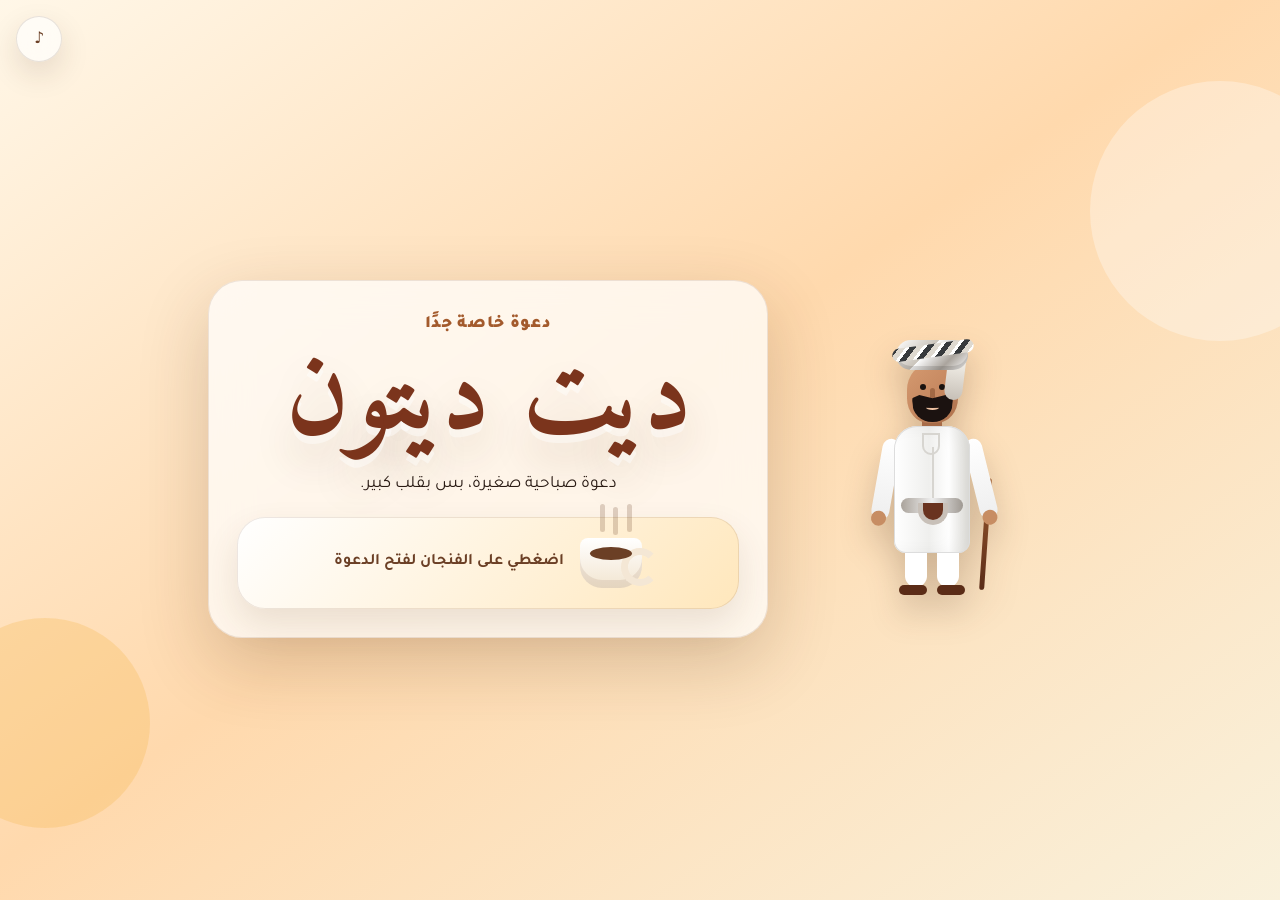
<file: date-daiton/index.html>
<!DOCTYPE html>
<html lang="ar" dir="rtl">
<head>
  <meta charset="UTF-8" />
  <meta name="viewport" content="width=device-width, initial-scale=1.0" />
  <meta name="theme-color" content="#f6c76b" />
  <meta name="description" content="دعوة ديت ديتون - دعوة صباحية تفاعلية" />
  <title>دعوة ديت ديتون</title>
  <link rel="preconnect" href="https://fonts.googleapis.com" />
  <link rel="preconnect" href="https://fonts.gstatic.com" crossorigin />
  <link href="https://fonts.googleapis.com/css2?family=Amiri:wght@400;700&family=Tajawal:wght@400;500;700;800;900&display=swap" rel="stylesheet" />
  <link rel="stylesheet" href="css/style.css" />
</head>
<body>
  <main class="app" id="app">
    <button class="sound-btn" id="soundBtn" type="button" aria-label="الصوت">♪</button>

    <section class="scene intro-scene active" id="introScene" aria-label="بداية الدعوة">
      <div class="bg morning-bg" aria-hidden="true"></div>
      <div class="floating-shapes" aria-hidden="true"></div>

      <div class="hero-layout">
        <div class="hatem hatem-hero" aria-label="شخصية حاتم">
          <span class="masar"><i></i></span><span class="face"><i class="eye r"></i><i class="eye l"></i><i class="nose"></i><i class="beard"></i><i class="mouth"></i></span><span class="neck"></span><span class="dish"><i class="collar"></i><i class="belt"></i><i class="khanjar"></i></span><span class="arm a1"><i></i></span><span class="arm a2"><i></i></span><span class="leg g1"><i></i></span><span class="leg g2"><i></i></span><span class="cane"></span>
        </div>

        <article class="hero-card" id="heroCard">
          <p class="mini">دعوة خاصة جدًا</p>
          <h1>ديت ديتون</h1>
          <p class="lead">دعوة صباحية صغيرة، بس بقلب كبير.</p>
          <button class="coffee-open" id="openInviteBtn" type="button" aria-label="فتح الدعوة">
            <span class="cup"><i></i></span>
            <strong>اضغطي على الفنجان لفتح الدعوة</strong>
          </button>
        </article>
      </div>

      <article class="invite-card hidden" id="inviteCard">
        <p class="mini">الرسالة</p>
        <h2>أهلًا بكِ زوجتي العزيزة</h2>
        <p>أنا زوجك أدعوكِ إلى تناول وجبة الإفطار معي في <strong>ديت ديتون</strong>.</p>
        <p class="date-line">السبت 11 يوليو 2026 · الانطلاق 9:20 صباحًا</p>
        <button class="primary next" data-next="routeScene" type="button">نبدأ الرحلة</button>
      </article>
    </section>

    <section class="scene route-scene" id="routeScene" aria-label="رحلة البيت إلى المطعم">
      <div class="bg route-bg" aria-hidden="true"></div>
      <header class="scene-title"><p class="mini">المشهد الثاني</p><h2>من البيت إلى Bound café</h2><p>نطلع 9:20 ونوصل 9:30 بإذن الله.</p></header>

      <div class="route-world">
        <div class="place-card house"><span class="roof"></span><span class="window w1"></span><span class="window w2"></span><span class="door"></span><strong>بيت مآثر</strong></div>
        <div class="map-card">
          <svg class="path-map" viewBox="0 0 600 300" aria-hidden="true"><path class="road-bg" d="M75 215 C160 70 235 260 315 145 C390 40 455 90 535 185"/><path class="road" d="M75 215 C160 70 235 260 315 145 C390 40 455 90 535 185"/><circle class="dot start" cx="75" cy="215" r="12"/><circle class="dot end" cx="535" cy="185" r="12"/></svg>
          <div class="hatem route-person" id="routePerson"><span class="masar"><i></i></span><span class="face"><i class="eye r"></i><i class="eye l"></i><i class="nose"></i><i class="beard"></i><i class="mouth"></i></span><span class="neck"></span><span class="dish"><i class="collar"></i><i class="belt"></i><i class="khanjar"></i></span><span class="arm a1"><i></i></span><span class="arm a2"><i></i></span><span class="leg g1"><i></i></span><span class="leg g2"><i></i></span><span class="cane"></span></div>
          <div class="car" id="car"><span></span><i></i></div>
          <span class="map-label start-label">البداية</span><span class="map-label end-label">الريوق</span>
        </div>
        <div class="place-card cafe"><span class="sign">Bound café</span><span class="glass"></span><span class="cafe-window"></span><strong>المطعم</strong></div>
      </div>

      <div class="time-row"><div><strong>9:20</strong><span>نطلع من البيت</span></div><div><strong>9:30</strong><span>نوصل المطعم</span></div></div>
      <div class="actions"><a class="secondary" href="https://maps.app.goo.gl/9Q78utYXzB2YvN2P6?g_st=ic" target="_blank" rel="noopener">موقع البداية</a><button class="primary" id="rideBtn" type="button">اركب السيارة</button><a class="secondary" href="https://maps.app.goo.gl/uaX7VJD9oBG22Bty5?g_st=ic" target="_blank" rel="noopener">موقع المطعم</a></div>
      <button class="primary next hidden" id="routeNext" data-next="classScene" type="button">نروح كلاس القوانين</button>
    </section>

    <section class="scene class-scene" id="classScene" aria-label="كلاس قوانين ديت ديتون">
      <div class="bg class-bg" aria-hidden="true"></div>
      <div class="door-wipe" id="doorWipe">فتح باب الكلاس...</div>
      <header class="scene-title"><p class="mini">المشهد الثالث</p><h2>كلاس قوانين ديت ديتون</h2><p>شرح سريع قبل الريوق عشان نستانس براحتنا.</p></header>

      <div class="classroom">
        <div class="hatem teacher" id="teacher"><span class="masar"><i></i></span><span class="face"><i class="eye r"></i><i class="eye l"></i><i class="nose"></i><i class="beard"></i><i class="mouth"></i></span><span class="neck"></span><span class="dish"><i class="collar"></i><i class="belt"></i><i class="khanjar"></i></span><span class="arm a1"><i></i></span><span class="arm a2 point"><i></i></span><span class="leg g1"><i></i></span><span class="leg g2"><i></i></span><span class="pointer"></span></div>
        <article class="board"><h3 id="ruleTitle">القانون الأول</h3><div id="ruleBody"></div><span class="chalk"></span></article>
      </div>

      <div class="actions"><button class="secondary" id="prevRule" type="button">السابق</button><button class="primary" id="nextRule" type="button">القانون التالي</button></div>
      <button class="primary next hidden" id="classNext" data-next="finalScene" type="button">تم، نروح النهاية</button>
    </section>

    <section class="scene final-scene" id="finalScene" aria-label="الموافقة">
      <div class="bg final-bg" aria-hidden="true"></div>
      <div class="hatem final-hatem" id="finalHatem"><span class="masar"><i></i></span><span class="face"><i class="eye r"></i><i class="eye l"></i><i class="nose"></i><i class="beard"></i><i class="mouth"></i></span><span class="neck"></span><span class="dish"><i class="collar"></i><i class="belt"></i><i class="khanjar"></i></span><span class="arm a1"><i></i></span><span class="arm a2"><i></i></span><span class="leg g1"><i></i></span><span class="leg g2"><i></i></span><span class="cane"></span></div>
      <article class="final-card" id="finalCard"><p class="mini">آخر خطوة</p><h2>هل توافقين الحضور؟</h2><p>الاختيارات كلها للموافقة، لأن ديت ديتون ما يترفض.</p><div class="yes-grid"><button class="accept" type="button">أوافق الحضور</button><button class="accept" type="button">أوافق الحضور نعم</button></div><p id="savedText" class="saved"></p></article>
      <article class="celebration hidden" id="celebration"><h2>تم اعتماد ديت ديتون 🎉</h2><p>موعدنا 11 يوليو 2026 الساعة 9:20 صباحًا إلى Bound café.</p><button class="primary" id="shareBtn" type="button">مشاركة الرابط</button></article>
    </section>
  </main>
  <script src="js/app.js"></script>
</body>
</html>
</file>
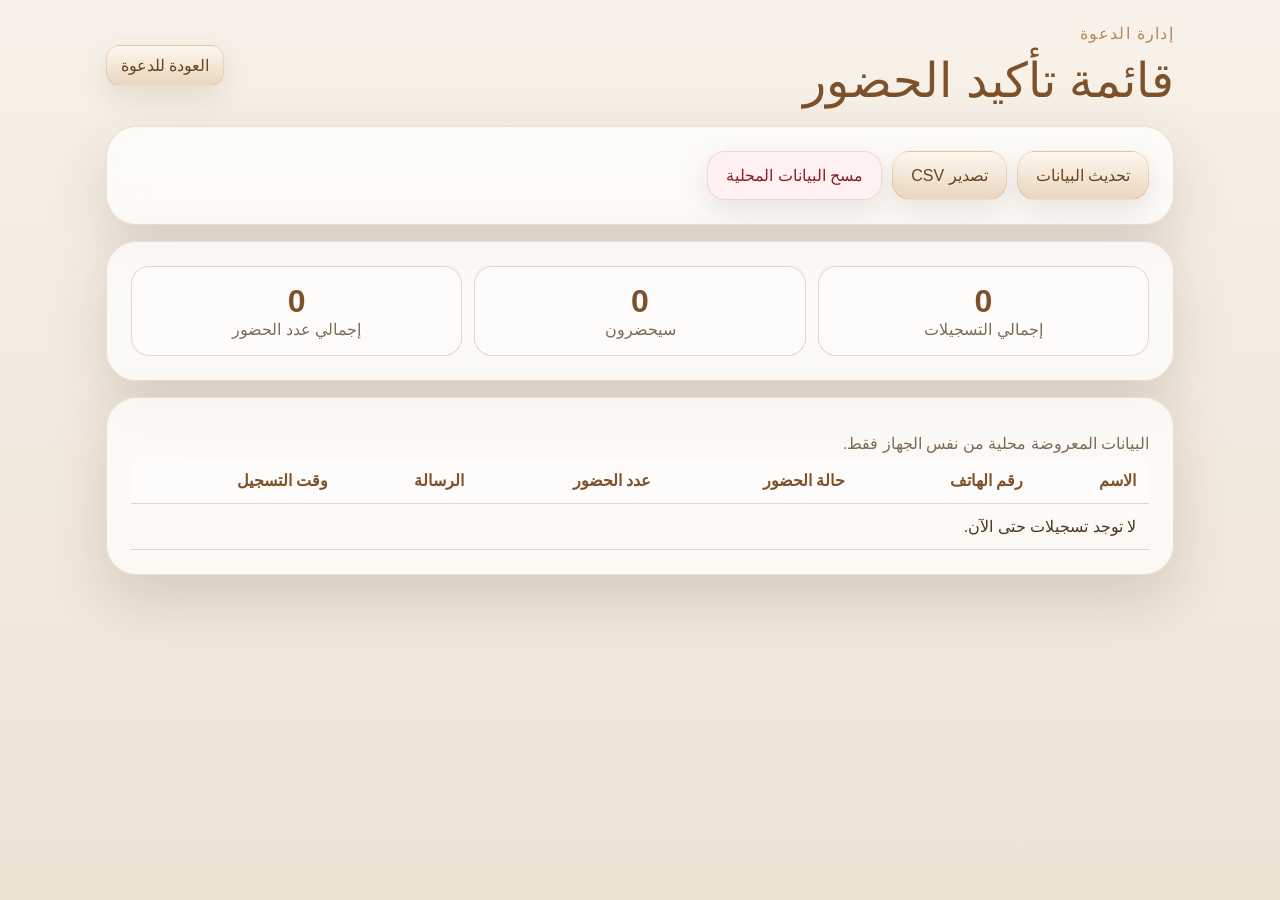
<file: admin.html>
<!DOCTYPE html>
<html lang="ar" dir="rtl">
<head>
  <meta charset="UTF-8" />
  <meta name="viewport" content="width=device-width, initial-scale=1.0" />
  <meta name="description" content="إدارة تأكيد حضور دعوة زفاف حاتم ومآثر" />
  <title>إدارة الدعوة - حاتم ومآثر</title>
  <link rel="stylesheet" href="css/style.css" />
</head>
<body class="admin-body">
  <main class="admin-shell">
    <header class="admin-header">
      <div><p class="eyebrow">إدارة الدعوة</p><h1>قائمة تأكيد الحضور</h1></div>
      <a class="main-button main-button--small" href="index.html">العودة للدعوة</a>
    </header>
    <section class="invitation-card admin-controls">
      <button id="refreshBtn" class="main-button" type="button">تحديث البيانات</button>
      <button id="exportCsvBtn" class="main-button" type="button">تصدير CSV</button>
      <button id="clearLocalBtn" class="main-button danger-button" type="button">مسح البيانات المحلية</button>
    </section>
    <section class="invitation-card admin-summary" aria-label="ملخص الحضور">
      <div><strong id="totalCount">0</strong><span>إجمالي التسجيلات</span></div>
      <div><strong id="attendingCount">0</strong><span>سيحضرون</span></div>
      <div><strong id="guestTotalCount">0</strong><span>إجمالي عدد الحضور</span></div>
    </section>
    <section class="invitation-card table-card">
      <div id="adminStatus" class="form-status" role="status" aria-live="polite"></div>
      <div class="table-wrap">
        <table>
          <thead><tr><th>الاسم</th><th>رقم الهاتف</th><th>حالة الحضور</th><th>عدد الحضور</th><th>الرسالة</th><th>وقت التسجيل</th></tr></thead>
          <tbody id="guestsTableBody"><tr><td colspan="6">جاري تحميل البيانات...</td></tr></tbody>
        </table>
      </div>
    </section>
  </main>
  <script src="js/config.js"></script>
  <script src="js/admin.js"></script>
</body>
</html>
</file>
<file: date-daiton/css/style.css>
:root{--cream:#fff7e8;--sand:#f3d29a;--coffee:#6b3f25;--mocha:#3d2418;--gold:#f4ba54;--orange:#ef7b3c;--green:#2f6045;--mint:#d8f1dc;--rose:#ffb5a7;--ink:#2a1b14;--chalk:#17362c;--paper:rgba(255,255,255,.72);--shadow:0 24px 70px rgba(70,38,14,.2);--skin:#c78d63;--skin2:#a86c48}*{box-sizing:border-box}html,body{margin:0;min-height:100%;overflow:hidden;font-family:Tajawal,system-ui,sans-serif;background:var(--cream);color:var(--ink)}button,a{font:inherit}button{cursor:pointer}a{text-decoration:none;color:inherit}.app{width:100vw;height:100svh;position:relative;overflow:hidden;background:linear-gradient(145deg,#fff7e8,#ffd9ad 48%,#f9f1dc)}.scene{position:absolute;inset:0;display:flex;flex-direction:column;align-items:center;justify-content:center;gap:18px;padding:20px;opacity:0;pointer-events:none;transform:translateY(18px) scale(.985);transition:opacity .65s ease,transform .65s ease;overflow:hidden}.scene.active{opacity:1;pointer-events:auto;transform:none}.hidden{display:none!important}.bg{position:absolute;inset:0;z-index:-3}.morning-bg{background:radial-gradient(circle at 20% 20%,rgba(255,255,255,.9),transparent 25%),radial-gradient(circle at 85% 18%,rgba(244,186,84,.55),transparent 22%),linear-gradient(145deg,#fff6df,#ffc990 58%,#fff5e8)}.route-bg{background:linear-gradient(160deg,#dff5ff,#fff2cf 52%,#ffd8ab)}.class-bg{background:linear-gradient(140deg,#f6dfb7,#fff1ce 55%,#d7ead7)}.final-bg{background:radial-gradient(circle at 50% 12%,rgba(255,255,255,.88),transparent 28%),linear-gradient(145deg,#fff0c8,#ffcfa1 55%,#fff7e8)}.floating-shapes:before,.floating-shapes:after{content:"";position:absolute;border-radius:999px;filter:blur(.2px);animation:float 7s ease-in-out infinite}.floating-shapes:before{width:260px;height:260px;right:-70px;top:9%;background:rgba(255,255,255,.32)}.floating-shapes:after{width:210px;height:210px;left:-60px;bottom:8%;background:rgba(244,186,84,.3);animation-delay:-2s}.sound-btn{position:fixed;top:16px;left:16px;z-index:50;width:46px;height:46px;border-radius:999px;border:1px solid rgba(61,36,24,.12);background:rgba(255,255,255,.65);box-shadow:0 12px 30px rgba(61,36,24,.13);backdrop-filter:blur(14px);font-weight:900;color:var(--coffee)}.mini{margin:0 0 8px;color:#a35a2c;font-weight:900;letter-spacing:.04em}.hero-layout{width:min(100%,980px);display:grid;grid-template-columns:minmax(190px,280px) minmax(0,560px);gap:24px;align-items:center;justify-content:center}.hero-card,.invite-card,.final-card,.celebration{background:var(--paper);border:1px solid rgba(107,63,37,.12);box-shadow:var(--shadow);backdrop-filter:blur(20px);border-radius:34px;padding:28px;text-align:center;position:relative;z-index:3}.hero-card h1{font-family:Amiri,serif;font-size:clamp(3.6rem,14vw,7rem);margin:0;line-height:.92;color:#7b341c;text-shadow:0 8px rgba(255,255,255,.42),0 22px 40px rgba(83,44,19,.18)}.lead,.hero-card p,.invite-card p,.final-card p,.celebration p{font-size:1.08rem;line-height:1.8}.coffee-open{margin-top:16px;width:100%;min-height:92px;border:none;border-radius:28px;background:linear-gradient(135deg,#fff,#ffe7bc);box-shadow:inset 0 0 0 1px rgba(107,63,37,.12),0 16px 35px rgba(93,54,25,.12);display:flex;align-items:center;justify-content:center;gap:16px;color:#6b3f25;font-weight:900}.cup{width:62px;height:50px;border-radius:8px 8px 22px 22px;background:linear-gradient(#fff,#f2e5d0);position:relative;box-shadow:inset 0 -8px rgba(107,63,37,.1)}.cup:before{content:"";position:absolute;width:24px;height:24px;border:7px solid #f4e7d5;border-right-color:transparent;border-radius:50%;right:-17px;top:10px}.cup:after{content:"";position:absolute;left:10px;right:10px;top:9px;height:13px;background:#6b3f25;border-radius:50%}.cup i,.cup i:before,.cup i:after{position:absolute;content:"";width:5px;height:28px;background:rgba(107,63,37,.22);border-radius:999px;top:-34px;left:20px;animation:steam 2s ease-in-out infinite}.cup i:before{left:13px;top:3px;animation-delay:.3s}.cup i:after{left:27px;top:0;animation-delay:.6s}.invite-card{width:min(92vw,540px);animation:pop .55s ease both}.invite-card h2,.scene-title h2,.final-card h2,.celebration h2{font-family:Amiri,serif;color:#7b341c;font-size:clamp(2.1rem,8vw,3.5rem);line-height:1.1;margin:0}.date-line{font-weight:800;color:var(--green)}.primary,.secondary{border:none;border-radius:999px;min-height:48px;padding:13px 22px;display:inline-flex;align-items:center;justify-content:center;font-weight:900;box-shadow:0 14px 32px rgba(74,38,10,.14);transition:.2s}.primary{background:linear-gradient(135deg,var(--orange),var(--gold));color:#fff}.secondary{background:rgba(255,255,255,.68);color:var(--coffee);border:1px solid rgba(107,63,37,.12)}.primary:hover,.secondary:hover{transform:translateY(-2px)}.scene-title{text-align:center;z-index:2;max-width:720px}.scene-title p{margin:0;line-height:1.7}.route-world{width:min(96vw,1120px);display:grid;grid-template-columns:172px 1fr 172px;gap:16px;align-items:center}.place-card{height:218px;border-radius:30px;background:rgba(255,255,255,.62);box-shadow:var(--shadow);border:1px solid rgba(107,63,37,.12);position:relative;overflow:hidden;text-align:center}.place-card strong{position:absolute;left:0;right:0;bottom:12px;color:var(--coffee)}.house{background:linear-gradient(#f7e1bb,#edc58f)}.roof{position:absolute;top:24px;left:24px;right:24px;height:28px;border-radius:16px 16px 5px 5px;background:#ce9358}.window{position:absolute;width:42px;height:52px;top:75px;background:linear-gradient(#9ac9ec,#fff);border:5px solid #fff;border-radius:24px 24px 7px 7px}.w1{right:25px}.w2{left:25px}.door{position:absolute;right:56px;bottom:40px;width:60px;height:62px;border-radius:30px 30px 5px 5px;background:#5b2e1c}.cafe{background:linear-gradient(#fff4de,#e9d7b8)}.sign{position:absolute;top:26px;left:17px;right:17px;height:50px;border-radius:15px;background:#fff;display:grid;place-items:center;font-weight:900;color:#171717}.glass{position:absolute;right:58px;bottom:42px;width:55px;height:78px;background:linear-gradient(145deg,#141414,#555);border:5px solid #fff;border-radius:8px}.cafe-window{position:absolute;left:18px;bottom:56px;width:46px;height:54px;background:#555;border:5px solid #fff;border-radius:8px}.map-card{height:310px;border-radius:34px;background:rgba(255,255,255,.62);box-shadow:var(--shadow);border:1px solid rgba(107,63,37,.12);position:relative;overflow:hidden}.map-card:before{content:"";position:absolute;inset:0;background:radial-gradient(circle at 18% 72%,rgba(47,96,69,.16),transparent 19%),radial-gradient(circle at 80% 30%,rgba(239,123,60,.16),transparent 20%)}.path-map{position:absolute;inset:18px;width:calc(100% - 36px);height:calc(100% - 36px)}.road-bg{fill:none;stroke:rgba(61,36,24,.16);stroke-width:38;stroke-linecap:round}.road{fill:none;stroke:#fff4d7;stroke-width:17;stroke-linecap:round;stroke-dasharray:21 14}.dot{fill:var(--orange);stroke:#fff;stroke-width:6}.end{fill:var(--green)}.map-label{position:absolute;padding:8px 12px;border-radius:999px;background:#fff;font-weight:900;color:var(--coffee);box-shadow:0 8px 22px rgba(61,36,24,.1)}.start-label{right:7%;bottom:11%}.end-label{left:7%;top:25%}.car{position:absolute;right:9%;bottom:23%;font-size:2.6rem;z-index:5;transform:translate(50%,50%);transition:right 3s cubic-bezier(.48,.02,.2,1),bottom 3s cubic-bezier(.48,.02,.2,1),transform 3s ease}.car span:before{content:"🚗";filter:drop-shadow(0 12px 9px rgba(0,0,0,.18))}.car i{position:absolute;right:27px;top:-9px;width:18px;height:18px;border-radius:50%;background:var(--skin);box-shadow:0 -6px 0 2px #f7f5ef,0 -8px 0 2px #666}.car.drive{right:84%;bottom:28%;transform:translate(50%,50%) rotate(-5deg) scale(1.08)}.route-person{right:7.2%;bottom:9%;transform:scale(.58);transform-origin:bottom center;transition:.4s}.route-person.hide{opacity:0;transform:scale(.32) translateY(22px)}.time-row{display:flex;gap:12px;justify-content:center;flex-wrap:wrap}.time-row div{min-width:170px;background:rgba(255,255,255,.7);border:1px solid rgba(107,63,37,.12);box-shadow:0 12px 28px rgba(74,38,10,.09);border-radius:22px;padding:13px 18px;text-align:center}.time-row strong{display:block;color:#7b341c;font-size:1.5rem}.time-row span{color:#8e552e}.actions{display:flex;gap:10px;justify-content:center;align-items:center;flex-wrap:wrap}.door-wipe{position:absolute;inset:0;z-index:40;display:grid;place-items:center;background:linear-gradient(90deg,#78451f,#dfb56d,#78451f);color:#fff;font-weight:900;animation:doorWipe 1.2s ease forwards}.classroom{width:min(96vw,950px);height:min(58svh,505px);position:relative;display:grid;place-items:center}.board{width:min(90vw,690px);min-height:320px;border:14px solid #9b6538;border-radius:22px;background:radial-gradient(circle at 18% 20%,rgba(255,255,255,.06),transparent 18%),linear-gradient(135deg,#21483b,#132f27);box-shadow:var(--shadow),inset 0 0 0 2px rgba(255,255,255,.12);padding:30px 34px;color:#fff9dc;text-align:right;position:relative}.board:after{content:"";position:absolute;bottom:-28px;right:9%;width:82%;height:14px;background:#b9854e;border-radius:999px}.board h3{font-family:Amiri,serif;font-size:2.2rem;margin:0 0 14px}.board div{font-size:clamp(1.05rem,4vw,1.52rem);line-height:2}.board ul{padding-right:24px}.chalk{position:absolute;left:28px;bottom:10px;width:84px;height:8px;border-radius:999px;background:rgba(255,255,255,.65);box-shadow:38px 0 rgba(244,186,84,.6)}.teacher{right:calc(50% + 278px);bottom:24px;transform:scale(.88);transform-origin:bottom center;animation:teacherMove 2s ease-in-out infinite}.teacher .point{transform:rotate(-45deg)!important}.pointer{position:absolute;top:143px;right:-65px;width:118px;height:5px;border-radius:999px;background:#8c4b25;transform-origin:left;animation:pointer 1s ease-in-out infinite}.final-card,.celebration{width:min(92vw,560px)}.final-hatem{right:10%;bottom:7%;transform:scale(.85);transform-origin:bottom center;transition:all 1.1s ease}.final-hatem.climb{right:70%;bottom:68%;transform:scale(.62) rotate(-14deg)}.final-hatem.dance{animation:dance 1.1s ease-in-out infinite}.yes-grid{display:grid;grid-template-columns:1fr 1fr;gap:12px;margin-top:18px}.accept{border:none;border-radius:24px;padding:16px;background:linear-gradient(135deg,var(--green),#5b9b76);color:#fff;font-weight:900;box-shadow:0 18px 38px rgba(47,96,69,.2)}.saved{font-weight:900;color:var(--green)}.celebration{z-index:5}.confetti{position:absolute;top:-18px;width:10px;height:16px;border-radius:3px;background:var(--gold);animation:confetti 3s linear forwards}.confetti:nth-child(2n){background:var(--orange)}.confetti:nth-child(3n){background:var(--green)}.confetti:nth-child(4n){background:#fff}
.hatem{position:absolute;width:120px;height:268px;z-index:8;filter:drop-shadow(0 18px 16px rgba(53,28,8,.22));transform-style:preserve-3d}.hatem-hero{position:relative;right:auto;bottom:auto;justify-self:center;animation:idle 2s ease-in-out infinite}.masar{position:absolute;top:0;left:20px;width:80px;height:50px;z-index:5}.masar:before{content:"";position:absolute;inset:15px 4px 5px;border-radius:24px;background:linear-gradient(135deg,#fff,#cac4bb 42%,#fafafa 43%,#aaa49d 72%,#fff);box-shadow:inset 0 -4px rgba(0,0,0,.12)}.masar i{position:absolute;left:0;top:19px;width:82px;height:13px;border-radius:999px;background:repeating-linear-gradient(135deg,#373a3d 0 5px,#ded9d0 5px 10px,#fff 10px 13px);transform:rotate(-8deg)}.masar:after{content:"";position:absolute;right:8px;top:31px;width:18px;height:44px;border-radius:0 0 14px 14px;background:linear-gradient(#f8f5ee,#c7c0b7);transform:rotate(7deg);z-index:-1}.face{position:absolute;top:39px;left:35px;width:51px;height:59px;background:linear-gradient(135deg,#d59a70,#b97953);border-radius:44% 44% 42% 42%;box-shadow:inset -7px -5px rgba(83,41,18,.08);z-index:4}.eye{position:absolute;top:20px;width:6px;height:6px;border-radius:50%;background:#19120f}.eye.r{right:13px}.eye.l{left:13px}.nose{position:absolute;top:24px;left:23px;width:5px;height:13px;border-radius:8px;background:rgba(93,43,18,.35)}.beard{position:absolute;left:5px;right:5px;bottom:1px;height:29px;border-radius:8px 8px 20px 20px;background:#1b1210;clip-path:polygon(0 18%,18% 7%,50% 18%,82% 7%,100% 18%,96% 72%,70% 100%,30% 100%,4% 72%)}.mouth{position:absolute;bottom:13px;left:19px;width:13px;height:5px;border-bottom:2px solid #efc2a3;border-radius:50%;z-index:7}.neck{position:absolute;top:91px;left:50px;width:20px;height:18px;background:var(--skin2);border-radius:0 0 8px 8px}.dish{position:absolute;top:101px;left:22px;width:76px;height:127px;border-radius:23px 23px 12px 12px;background:linear-gradient(90deg,#fff,#efefed 46%,#fff 72%,#dfded9);box-shadow:inset 0 0 0 1px #ddd,inset -12px 0 18px rgba(0,0,0,.04);z-index:3}.collar{position:absolute;top:7px;left:28px;width:18px;height:22px;border:2px solid #d7d5d0;border-radius:0 0 10px 10px}.collar:after{content:"";position:absolute;top:12px;left:8px;width:2px;height:58px;background:#d7d5d0}.belt{position:absolute;top:72px;left:7px;right:7px;height:15px;border-radius:9px;background:linear-gradient(90deg,#aaa39b,#eee,#9f9992)}.khanjar{position:absolute;top:77px;left:24px;width:30px;height:22px;border-radius:0 0 20px 20px;border:5px solid #c8c0b8;border-top:none;background:#69331f}.arm{position:absolute;top:114px;width:18px;height:82px;border-radius:16px;background:linear-gradient(#fff,#eee);z-index:2;transform-origin:top}.arm.a1{left:12px;transform:rotate(10deg)}.arm.a2{right:12px;transform:rotate(-14deg);animation:talk 1.8s ease-in-out infinite}.arm i{position:absolute;bottom:-6px;left:1px;width:15px;height:15px;border-radius:50%;background:var(--skin)}.leg{position:absolute;top:220px;width:22px;height:42px;border-radius:0 0 13px 13px;background:#fff;z-index:1}.leg.g1{left:33px}.leg.g2{right:33px}.leg i{position:absolute;bottom:-8px;width:28px;height:10px;border-radius:12px;background:#5b2c17}.g1 i{left:-6px}.g2 i{right:-6px}.cane{position:absolute;right:4px;top:153px;width:5px;height:112px;border-radius:4px;background:linear-gradient(#9b5a2e,#5a2c18);transform:rotate(4deg);z-index:1}
@keyframes float{50%{transform:translateY(-18px)}}@keyframes steam{50%{transform:translateY(-7px);opacity:.4}}@keyframes pop{from{opacity:0;transform:translateY(18px) scale(.94)}to{opacity:1;transform:none}}@keyframes idle{0%,100%{transform:translateY(0) rotateY(-6deg)}50%{transform:translateY(-8px) rotateY(8deg)}}@keyframes talk{0%,100%{transform:rotate(-12deg)}50%{transform:rotate(-34deg)}}@keyframes doorWipe{0%{transform:translateX(0)}75%{transform:translateX(-110%)}100%{transform:translateX(-110%);visibility:hidden}}@keyframes teacherMove{0%,100%{transform:scale(.88) translateY(0)}50%{transform:scale(.88) translateY(-7px)}}@keyframes pointer{0%,100%{transform:rotate(-17deg)}50%{transform:rotate(-7deg)}}@keyframes dance{0%,100%{transform:scale(.85) translateY(0) rotate(-6deg)}25%{transform:scale(.85) translateY(-10px) rotate(10deg)}50%{transform:scale(.85) translateY(0) rotate(6deg)}75%{transform:scale(.85) translateY(-8px) rotate(-12deg)}}@keyframes confetti{to{transform:translateY(110svh) rotate(520deg);opacity:.2}}
@media(max-width:780px){.scene{padding:14px;gap:14px}.hero-layout{grid-template-columns:1fr;gap:8px}.hatem-hero{width:96px;height:214px;transform:scale(.78);margin-bottom:-28px}.hero-card,.invite-card,.final-card,.celebration{padding:22px 17px;border-radius:28px}.hero-card h1{font-size:4.6rem}.route-world{grid-template-columns:1fr;width:96vw;gap:10px}.place-card{height:124px}.roof{top:10px}.window{top:44px;transform:scale(.72)}.door{bottom:17px;transform:scale(.72)}.sign{top:12px}.glass{bottom:12px;transform:scale(.72)}.cafe-window{bottom:22px;transform:scale(.72)}.map-card{height:230px;order:2}.house{order:1}.cafe{order:3}.route-person{transform:scale(.42);right:5%;bottom:2%}.teacher{right:-8px;bottom:20px;transform:scale(.62);animation:none}.board{min-height:330px;padding:24px 22px 54px}.classroom{height:55svh}.yes-grid{grid-template-columns:1fr}.final-hatem{right:-6px;bottom:4%;transform:scale(.6)}.final-hatem.climb{right:60%;bottom:70%;transform:scale(.42) rotate(-14deg)}.primary,.secondary{width:100%}.actions{width:100%}.time-row div{min-width:140px}.sound-btn{top:10px;left:10px}}
</file>
<file: css/style.css>
:root{
  --bg:#f7f2ea;
  --bg-dark:#16120f;
  --card:rgba(255,255,255,.72);
  --text:#4a3624;
  --muted:#7d6b58;
  --line:rgba(129,101,70,.24);
  --gold:#b28a55;
  --soft:#efe5d7;
  --danger:#9b2c2c;
  --shadow:0 22px 60px rgba(68,45,22,.16);
}
*{box-sizing:border-box}
html{scroll-behavior:smooth}
body{margin:0;font-family:"Tahoma","Arial",sans-serif;background:var(--bg);color:var(--text);min-height:100vh}
button,a,input,select,textarea{font:inherit}
button,a{cursor:pointer}
a{color:inherit}
.app-shell{min-height:100vh;position:relative;overflow-x:hidden}
.screen{position:fixed;inset:0;min-height:100svh;display:grid;place-items:center;padding:24px;overflow:hidden;z-index:10;transition:opacity .7s ease,transform .7s ease}
.screen:not(.is-active){opacity:0;pointer-events:none;transform:scale(1.02)}
.theme-layer{position:absolute;inset:0;z-index:-1;overflow:hidden}
/* THEME START */
.theme-layer--opening{background:radial-gradient(circle at 50% 78%,rgba(210,174,126,.34),transparent 21%),linear-gradient(180deg,#231b17,#0f0d0c 62%,#17120f)}
.theme-layer--opening:before{content:"";position:absolute;inset:10% 12% 25%;border:1px solid rgba(214,178,125,.32);border-radius:48% 48% 40% 40%;filter:drop-shadow(0 0 14px rgba(229,194,143,.25))}
.theme-layer--opening:after{content:"";position:absolute;inset:auto -20% -12%;height:46%;background:radial-gradient(ellipse at 50% 0%,rgba(214,178,125,.24),transparent 60%)}
.theme-layer--transition,.theme-layer--main{background:radial-gradient(circle at 50% 82%,rgba(214,178,125,.32),transparent 23%),linear-gradient(180deg,#fbf5ed,#efe4d5)}
.theme-layer--main:before{content:"";position:absolute;inset:0;background:radial-gradient(circle at 15% 15%,rgba(177,138,84,.12),transparent 20%),radial-gradient(circle at 88% 28%,rgba(255,255,255,.55),transparent 22%)}
/* THEME END */
.opening-content,.transition-content{text-align:center;max-width:520px;width:100%;animation:fadeUp .8s ease both}
.eyebrow{letter-spacing:.08em;color:var(--gold);font-size:1rem;margin:0 0 12px}
h1,h2,h3,p{margin-top:0}
h1{font-size:clamp(2.6rem,12vw,5rem);line-height:1.1;font-weight:500;margin-bottom:18px}
h2{font-size:clamp(1.45rem,6vw,2.2rem);font-weight:500;color:var(--text)}
.opening-screen h1{color:#f4dcc0;text-shadow:0 0 28px rgba(241,202,153,.22)}
.opening-subtitle,.interaction-hint{color:#f1ddc6}
.interactive-zone{position:absolute;left:50%;bottom:7svh;transform:translateX(-50%);display:flex;align-items:center;flex-direction:column;gap:10px;width:min(92vw,380px);text-align:center}
/* ANIMATION AREA */
.pearl-handle{position:relative;width:116px;height:116px;display:grid;place-items:center;touch-action:none;outline:none;border-radius:999px;transition:transform .25s ease}
.pearl-handle:hover,.pearl-handle:focus{transform:translateY(-4px)}
.pearl-core,.rsvp-trigger-pearl{width:66px;height:66px;border-radius:50%;display:block;background:radial-gradient(circle at 35% 28%,#fff 0 16%,#f8ead6 34%,#cfa46d 70%,#fff8ef 100%);box-shadow:0 0 28px rgba(255,239,210,.88),0 0 70px rgba(209,164,102,.55),inset -10px -10px 22px rgba(156,103,47,.18)}
.pearl-progress{position:absolute;inset:0;border-radius:inherit;border:1px solid rgba(238,205,160,.35);box-shadow:0 0 36px rgba(225,184,130,.35)}
.pearl-progress:before,.pearl-progress:after{content:"";position:absolute;inset:14px;border-radius:inherit;border:1px solid rgba(238,205,160,.22);animation:pulse 2.4s ease-in-out infinite}
.pearl-progress:after{inset:25px;animation-delay:.5s}
.interaction-hint{margin:0;font-size:1rem}.interaction-hint--small{font-size:.85rem;opacity:.75}
.transition-content{position:relative}.small-symbol{color:var(--gold);font-size:1.45rem;margin-bottom:12px}.couple-placeholder{height:360px;width:min(78vw,310px);margin:24px auto;border:1px dashed rgba(151,115,70,.35);border-radius:999px;background:rgba(255,255,255,.28);display:grid;place-items:center;color:var(--muted);box-shadow:inset 0 0 35px rgba(255,255,255,.35)}
.invitation-page{min-height:100vh;position:relative;padding:22px 16px 40px;display:flex;flex-direction:column;gap:18px;max-width:560px;margin:auto}.top-actions{display:flex;gap:10px;justify-content:space-between;position:relative;z-index:1}.icon-button{border:1px solid var(--line);background:rgba(255,255,255,.54);color:var(--text);border-radius:16px;padding:10px 14px;box-shadow:0 8px 25px rgba(91,63,33,.08);backdrop-filter:blur(10px)}
.invitation-card{background:var(--card);border:1px solid rgba(166,128,82,.22);border-radius:30px;padding:24px;box-shadow:var(--shadow);backdrop-filter:blur(16px);position:relative;overflow:hidden}.hero-card{text-align:center;padding-top:36px}.hero-card h1{color:#8b5c2d;font-size:clamp(2.5rem,10vw,4.2rem)}.divider{height:1px;background:linear-gradient(90deg,transparent,var(--gold),transparent);margin:12px auto 22px;width:70%}.details-list{display:grid;gap:10px;text-align:right}.detail-item{display:flex;align-items:center;gap:12px;border:1px solid var(--line);background:rgba(255,255,255,.42);padding:12px;border-radius:18px}.detail-icon{width:34px;height:34px;display:grid;place-items:center;border-radius:12px;background:rgba(178,138,85,.12)}.detail-item strong{display:block;color:var(--gold);font-size:.86rem;margin-bottom:4px}.hosts-area{margin-top:22px;display:grid;gap:6px;color:var(--muted)}.hosts-area strong{color:var(--text);font-weight:500}.countdown-card{text-align:center}.countdown-grid{display:grid;grid-template-columns:repeat(4,1fr);gap:10px}.countdown-grid div{background:rgba(255,255,255,.48);border:1px solid var(--line);border-radius:18px;padding:13px 8px}.countdown-grid strong{display:block;font-size:1.7rem;font-weight:600;color:#7d5129}.countdown-grid span{font-size:.78rem;color:var(--muted)}.actions-grid{display:grid;gap:10px}.main-button,.submit-button{display:inline-flex;align-items:center;justify-content:center;text-decoration:none;border:none;border-radius:18px;background:linear-gradient(180deg,#fff7ee,#e9d7bf);color:#6a431f;padding:14px 18px;box-shadow:0 10px 28px rgba(94,63,31,.13);border:1px solid rgba(178,138,85,.22)}.main-button--small{padding:10px 14px;border-radius:14px}.danger-button{color:#8a1f1f;background:#fff1f1}.rsvp-card{text-align:center}.muted{color:var(--muted);font-size:.95rem}.rsvp-trigger{width:100%;border:1px solid var(--line);background:rgba(255,255,255,.45);border-radius:24px;padding:12px;display:flex;align-items:center;justify-content:center;gap:14px;color:var(--text)}.rsvp-trigger-pearl{width:42px;height:42px;flex:0 0 42px}.rsvp-panel{margin-top:18px;text-align:right}.rsvp-form{display:grid;gap:14px}.rsvp-form label{display:grid;gap:7px;color:var(--muted)}.rsvp-form input,.rsvp-form select,.rsvp-form textarea{width:100%;border:1px solid var(--line);border-radius:16px;padding:13px 14px;background:rgba(255,255,255,.78);color:var(--text);outline:none}.rsvp-form input:focus,.rsvp-form select:focus,.rsvp-form textarea:focus{border-color:var(--gold);box-shadow:0 0 0 4px rgba(178,138,85,.12)}.submit-button{margin-top:6px;width:100%}.form-status{margin-top:12px;color:var(--muted);min-height:24px}.guest-card{margin-top:18px;border:1px solid var(--line);border-radius:22px;padding:18px;background:rgba(255,255,255,.52);text-align:center}.guest-card h3{margin:4px 0 8px;color:#7d5129}.page-footer{text-align:center;color:var(--muted);padding:12px}.page-footer a{display:block;margin-top:8px;color:#7d5129}
.admin-body{background:linear-gradient(180deg,#f8f2ea,#eee2d3)}.admin-shell{max-width:1100px;margin:auto;padding:24px 16px 40px}.admin-header{display:flex;justify-content:space-between;align-items:center;gap:15px;margin-bottom:18px}.admin-header h1{font-size:clamp(1.8rem,5vw,3rem);color:#7d5129;margin:0}.admin-controls{display:flex;gap:10px;flex-wrap:wrap}.admin-summary{display:grid;grid-template-columns:repeat(3,1fr);gap:12px;text-align:center;margin:16px 0}.admin-summary div{padding:16px;border:1px solid var(--line);border-radius:18px;background:rgba(255,255,255,.45)}.admin-summary strong{display:block;font-size:2rem;color:#7d5129}.admin-summary span{color:var(--muted)}.table-wrap{overflow:auto}table{width:100%;border-collapse:collapse;min-width:760px}th,td{padding:13px;border-bottom:1px solid var(--line);text-align:right;vertical-align:top}th{color:#7d5129;background:rgba(255,255,255,.45)}td{color:var(--text)}
@keyframes pulse{0%,100%{transform:scale(.95);opacity:.45}50%{transform:scale(1.2);opacity:.1}}@keyframes fadeUp{from{opacity:0;transform:translateY(20px)}to{opacity:1;transform:none}}
@media(max-width:520px){.invitation-page{padding:14px 10px 30px}.invitation-card{border-radius:24px;padding:18px}.top-actions{padding:0 4px}.countdown-grid{gap:7px}.countdown-grid strong{font-size:1.3rem}.admin-header{align-items:flex-start;flex-direction:column}.admin-summary{grid-template-columns:1fr}.couple-placeholder{height:320px}.pearl-handle{width:105px;height:105px}}
</file>
